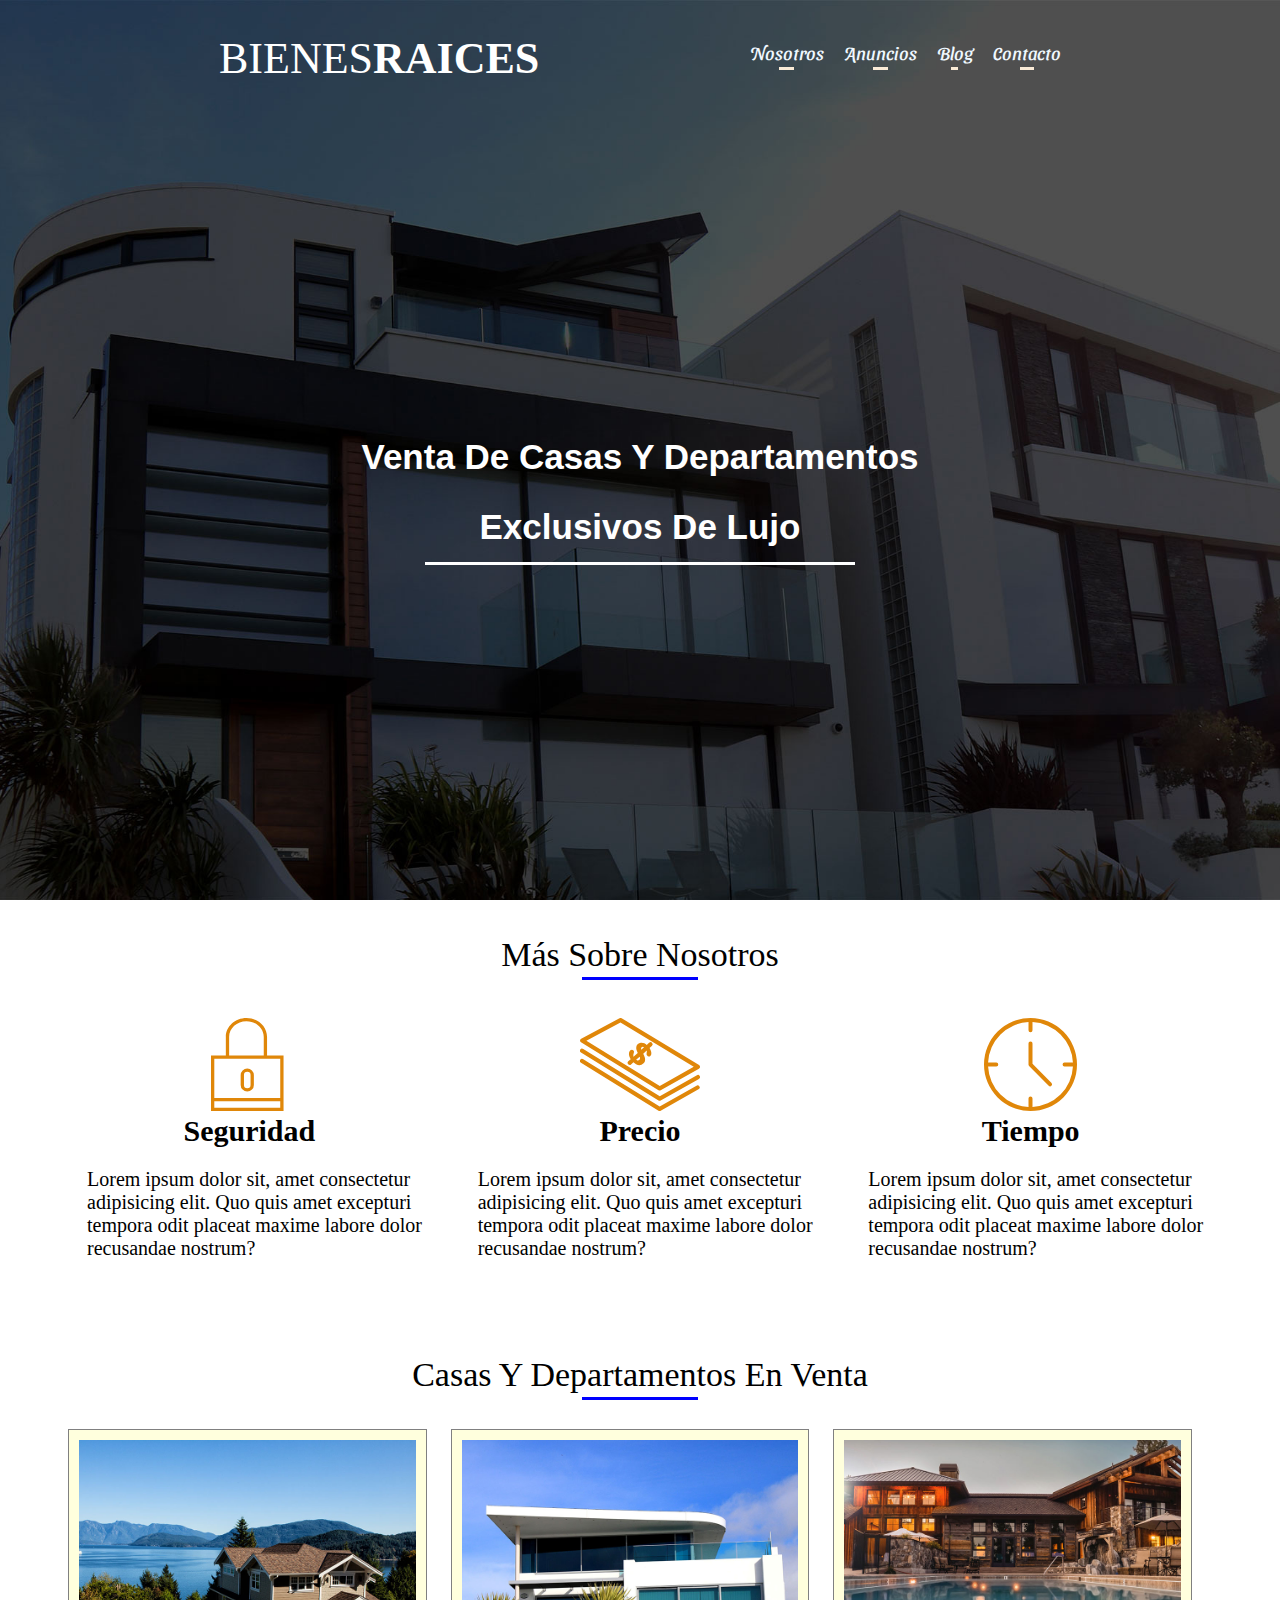
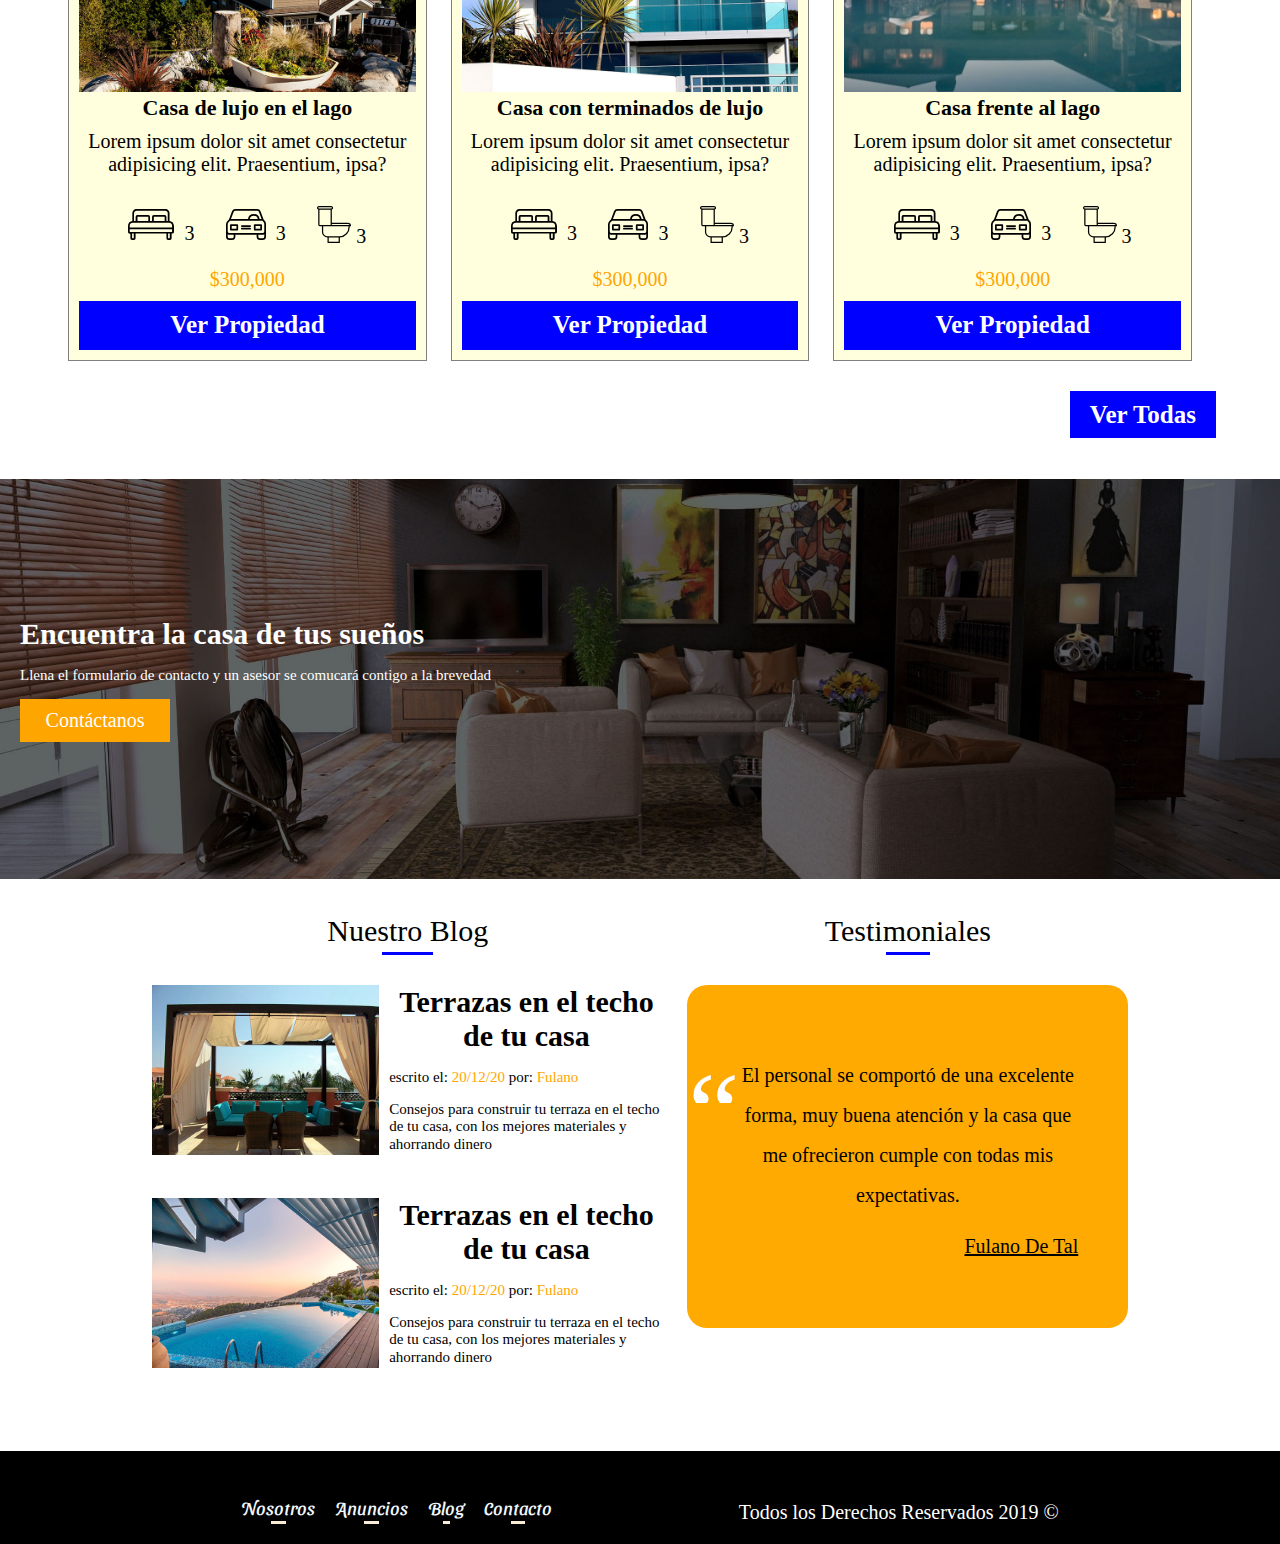
<file: index.html>
<!DOCTYPE html>
<html lang="en">
<head>
    <meta charset="UTF-8">
    <meta name="viewport" content="width=device-width, initial-scale=1.0">
    <link href="https://fonts.googleapis.com/css2?family=Sansita+Swashed:wght@300;400;500&display=swap" rel="stylesheet">
    <link rel="stylesheet" href="css/estilos.css">
    <link rel="stylesheet" href="css/normalize.css">
    
<link  rel="icon"   href="img/house-user-solid.svg" type="image/png" />
    <title>Bienes_Raices</title>
</head>
<body>
    <header class="fondo">
        <div class="contenedor1 site-header">
            <div class="flex-header centrar-texto">
                <figure >
                    <a href="index.html"><img src="img/logo.svg" alt=""></a>
                 </figure>
                 <nav>
                    <a href="nosotros.html">Nosotros</a>
                    <a href="anuncios.html">Anuncios</a>
                    <a href="blog.html">Blog</a>
                    <a href="contacto.html">Contacto</a>
                 </nav>
            </div>
            <div>
                
                <p class="resaltado centrar-texto">venta de casas y departamentos exclusivos de lujo </p>
            </div>
        </div>
        
    </header>

    <!-- ********************************************* SOBRE NOSOTROS ****************************************************** -->
    <section class="contenedor2">
        <h2 class="centrar-texto textos">más sobre nosotros</h2>
        <div class="card centrar-texto">
            <div class="card-info">
                <figure>
                    <img src="img/icono1.svg" alt="">
                </figure>
                <h3>Seguridad</h3>
                <p>Lorem ipsum dolor sit, amet consectetur adipisicing elit. Quo quis amet excepturi tempora odit placeat maxime labore dolor recusandae nostrum?</p>
            </div>
            <div class="card-info">
                <figure>
                    <img src="img/icono2.svg" alt="">
                </figure>
                <h3>Precio</h3>
                <p>Lorem ipsum dolor sit, amet consectetur adipisicing elit. Quo quis amet excepturi tempora odit placeat maxime labore dolor recusandae nostrum?</p>
            </div>
            <div class="card-info">
                <figure>
                    <img src="img/icono3.svg" alt="">
                </figure>
                <h3>Tiempo</h3>
                <p>Lorem ipsum dolor sit, amet consectetur adipisicing elit. Quo quis amet excepturi tempora odit placeat maxime labore dolor recusandae nostrum?</p>
            </div>
        </div>
    </section>


 <!-- ********************************************* ANUNCIOS ****************************************************** -->
    <main class="contenedor2">
        <h2 class="centrar-texto textos">casas y departamentos en venta</h2>
        <div class="card-anuncios">
            <div class="card-info-anuncios">
                <figure>
                    <img src="img/anuncio1.jpg" alt="Casa de lujo en el lago">
                </figure>
                <h4>Casa de lujo en el lago</h4>
                <p>Lorem ipsum dolor sit amet consectetur adipisicing elit. Praesentium, ipsa?</p>
                <ul>
                    <li> <img class="mar-r" src="img/icono_dormitorio.svg" alt="Dormitorio"> 3</li>
                    <li><img class="mar-r" src="img/icono_estacionamiento.svg" alt="Estacionamiento"> 3</li>
                    <li><img  src="img/icono_wc.svg" alt="W.C."> 3</li>
                </ul>
                 <span>$300,000</span>
                <a href="anuncio.html" class="boton-card-propiedades">Ver Propiedad</a>
            </div>
            <div class="card-info-anuncios">
                <figure>
                    <img src="img/anuncio2.jpg" alt="Casa con terminados de lujo">
                </figure>
                <h4>Casa con terminados de lujo</h4>
                <p>Lorem ipsum dolor sit amet consectetur adipisicing elit. Praesentium, ipsa?</p>
                <ul>
                    <li><img class="mar-r" src="img/icono_dormitorio.svg" alt="Dormitorio"> 3</li>
                    <li><img class="mar-r" src="img/icono_estacionamiento.svg" alt="Estacionamiento"> 3</li>
                    <li><img src="img/icono_wc.svg" alt="W.C."> 3</li>
                </ul>
                 <span>$300,000</span>
                <a href="anuncio.html" class="boton-card-propiedades">Ver Propiedad</a>
            </div>
            <div class="card-info-anuncios">
                <figure>
                    <img src="img/anuncio3.jpg" alt="Casa frente al lago">
                </figure>
                <h4>Casa frente al lago</h4>
                <p>Lorem ipsum dolor sit amet consectetur adipisicing elit. Praesentium, ipsa?</p>
                <ul>
                    <li><img class="mar-r" src="img/icono_dormitorio.svg" alt="Dormitorio"> 3</li>
                    <li><img class="mar-r" src="img/icono_estacionamiento.svg" alt="Estacionamiento"> 3</li>
                    <li><img src="img/icono_wc.svg" alt="W.C."> 3</li>
                </ul>
                 <span>$300,000</span>
                <a href="anuncio.html" class="boton-card-propiedades">Ver Propiedad</a>
            </div>
            
        </div>
        <div class="boton-externo">
            <a href="#" class="boton-card-propiedades">Ver Todas</a>
        </div>
    </main>
    
     <!-- ********************************************* BANNER ****************************************************** -->

    <section class="banner ">
        <div class="textos-banner contenedor1">
            <h3>Encuentra la casa de tus sueños</h4>
                <p>Llena el formulario de contacto y un asesor se comucará contigo a la brevedad</p>
                <a href="#" class="boton-banner">Contáctanos</a>
        </div>
        
    </section>

    <!-- **************************************************BLOG Y TESTIMONIALES *************************************** -->
    <section class="contenedor1">
        <div class="blog-testimoniales ">
            <div class="seccion-blog">
                <h3 class="textos centrar-texto">Nuestro Blog</h3>
               <div class="">
                    <article class="card-blog">
                        <figure>
                            <img src="img/blog1.jpg" alt="">
                        </figure>
                        <div class="blog-footer">
                            <h3 class="centrar-texto">Terrazas en el techo de tu casa</h3>
                            <p>escrito el: <span>20/12/20</span> por: <span>Fulano</span></p>
                            <p>Consejos para construir tu terraza en el techo de tu casa, con los mejores materiales y ahorrando dinero</p>
                        </div>
                    </article>
                    <article class="card-blog">
                        <figure>
                            <img src="img/blog2.jpg" alt="">
                        </figure>
                        <div class="blog-footer">
                            <h3 class="centrar-texto">Terrazas en el techo de tu casa</h3>
                            <p>escrito el: <span>20/12/20</span> por: <span>Fulano</span></p>
                            <p>Consejos para construir tu terraza en el techo de tu casa, con los mejores materiales y ahorrando dinero</p>
                        </div>
                    </article>
                   
                </div>
                
            </div>

            <div class="testimoniales">
                <h3 class="textos centrar-texto">Testimoniales</h3>
              <div>
                <blockquote>
                    <p>El personal se comportó de una excelente forma, muy buena atención y la casa que me ofrecieron cumple con todas mis expectativas.
                    </p>
                    <span>Fulano de Tal</span>
                </blockquote>
              </div>
               
            </div>
        </div>
    </section>
   
    <footer class="centrar-texto">
        <div class="contenedor1 site-header">
            <div class="flex-header  site-footer">
                <div>
                    <p>Todos los Derechos Reservados 2019 &copy;</p>
                </div>
                 <nav>
                    <a href="nosotros.html">Nosotros</a>
                    <a href="anuncios.html">Anuncios</a>
                    <a href="blog.html">Blog</a>
                    <a href="contacto.html">Contacto</a>
                 </nav>
            </div>
            <div>

    </footer>




</body>
</html>
</file>
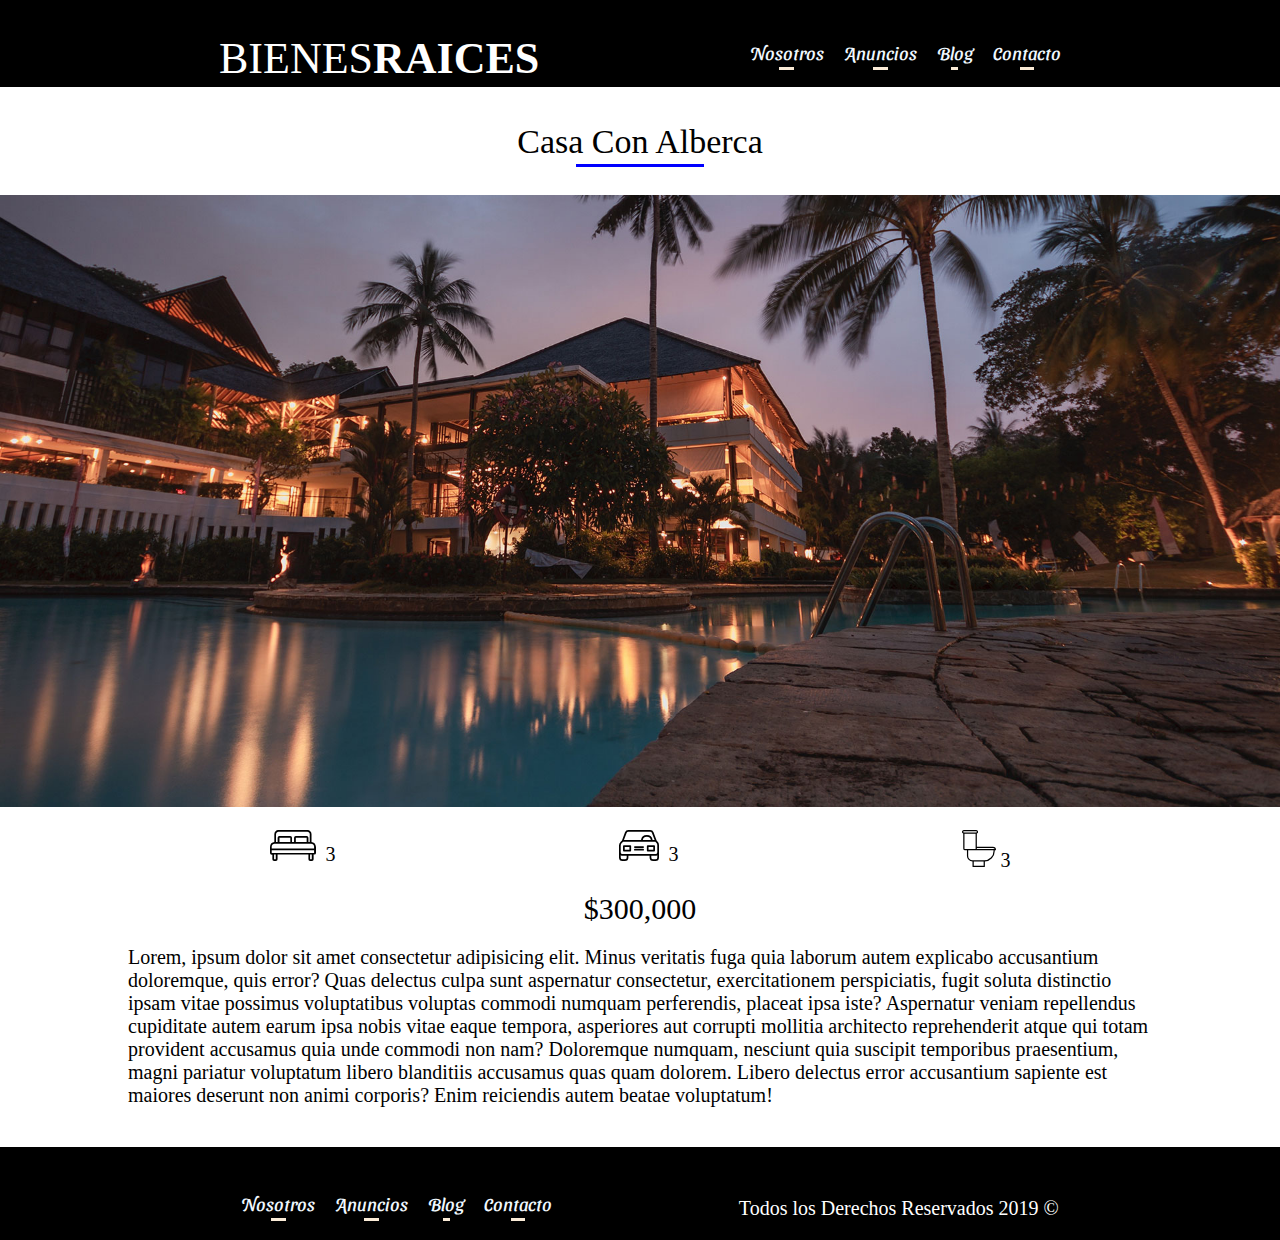
<file: anuncio.html>
<!DOCTYPE html>
<html lang="en">
<head>
    <meta charset="UTF-8">
    <meta name="viewport" content="width=device-width, initial-scale=1.0">
    <link href="https://fonts.googleapis.com/css2?family=Sansita+Swashed:wght@300;400;500&display=swap" rel="stylesheet">
    <link rel="stylesheet" href="css/estilos.css">
    <link rel="stylesheet" href="css/normalize.css">
       
<link  rel="icon"   href="img/house-user-solid.svg" type="image/png" />
<title>Bienes_Raices</title> <title>Document</title>
</head>
<body>
    <header class="centrar-texto">
        <div class="contenedor1 site-header">
            <div class="flex-header ">
                <figure >
                    <a href="index.html"><img src="img/logo.svg" alt=""></a>
                 </figure>
                 <nav>
                    <a href="nosotros.html">Nosotros</a>
                    <a href="anuncios.html">Anuncios</a>
                    <a href="blog.html">Blog</a>
                    <a href="contacto.html">Contacto</a>
                 </nav>
            </div>
            <div>
    </header>

   

    <section class="">
        <h2 class="centrar-texto textos">Casa con alberca</h2>
        <figure class="fondo-anuncio"> <img src="img/destacada.jpg" alt=""> </figure>
        <div class="card-info-anuncio contenedor1">
            <ul>
                <li><img class="mar-r" src="img/icono_dormitorio.svg" alt="Dormitorio"> 3</li>
                <li><img class="mar-r" src="img/icono_estacionamiento.svg" alt="Estacionamiento"> 3</li>
                <li><img src="img/icono_wc.svg" alt="W.C."> 3</li>
            </ul>
             <span>$300,000</span>
            <p>Lorem, ipsum dolor sit amet consectetur adipisicing elit. Minus veritatis fuga quia laborum autem explicabo accusantium doloremque, quis error? Quas delectus culpa sunt aspernatur consectetur, exercitationem perspiciatis, fugit soluta distinctio ipsam vitae possimus voluptatibus voluptas commodi numquam perferendis, placeat ipsa iste? Aspernatur veniam repellendus cupiditate autem earum ipsa nobis vitae eaque tempora, asperiores aut corrupti mollitia architecto reprehenderit atque qui totam provident accusamus quia unde commodi non nam? Doloremque numquam, nesciunt quia suscipit temporibus praesentium, magni pariatur voluptatum libero blanditiis accusamus quas quam dolorem. Libero delectus error accusantium sapiente est maiores deserunt non animi corporis? Enim reiciendis autem beatae voluptatum!</p>
        </div>
    </section>
     


    <footer class="centrar-texto">
        <div class="contenedor1 site-header">
            <div class="flex-header  site-footer">
                <div>
                    <p>Todos los Derechos Reservados 2019 &copy;</p>
                </div>
                 <nav>
                    <a href="nosotros.html">Nosotros</a>
                    <a href="anuncios.html">Anuncios</a>
                    <a href="blog.html">Blog</a>
                    <a href="contacto.html">Contacto</a>
                 </nav>
            </div>
            <div>

    </footer>

</body>
</html>
</file>
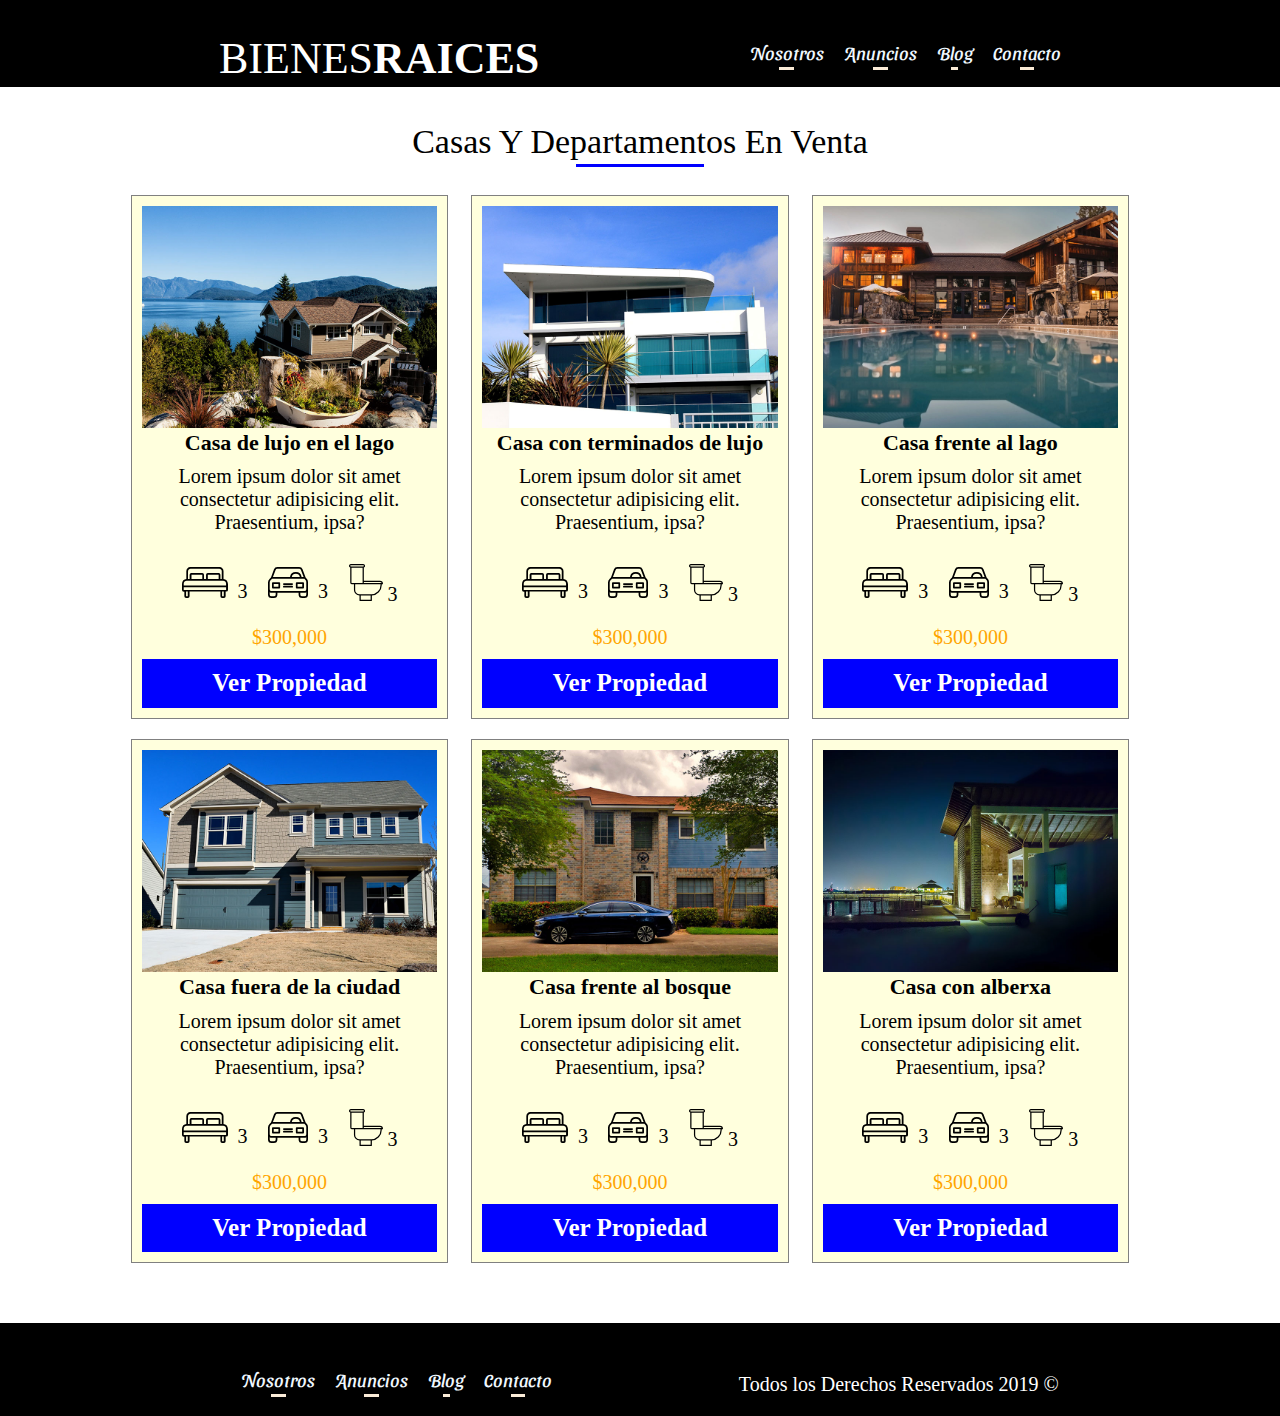
<file: anuncios.html>
<!DOCTYPE html>
<html lang="en">

    <head>
        <meta charset="UTF-8">
        <meta name="viewport" content="width=device-width, initial-scale=1.0">
        <link href="https://fonts.googleapis.com/css2?family=Sansita+Swashed:wght@300;400;500&display=swap"
            rel="stylesheet">
        <link rel="stylesheet" href="css/estilos.css">
        <link rel="stylesheet" href="css/normalize.css">

        <link rel="icon" href="img/house-user-solid.svg" type="image/png" />
        <title>Bienes_Raices</title>
        <title>Document</title>
    </head>

    <body>
        <header class="centrar-texto">
            <div class="contenedor1 site-header">
                <div class="flex-header ">
                    <figure>
                        <a href="index.html"><img src="img/logo.svg" alt=""></a>
                    </figure>
                    <nav>
                        <a href="nosotros.html">Nosotros</a>
                        <a href="anuncios.html">Anuncios</a>
                        <a href="blog.html">Blog</a>
                        <a href="contacto.html">Contacto</a>
                    </nav>
                </div>
                <div>
        </header>

        <main>
            <h2 class="centrar-texto textos">Casas y departamentos en venta</h2>
            <div class="card-anuncios contenedor1">
                <div class="card-info-anuncios">
                    <figure>
                        <img src="img/anuncio1.jpg" alt="Casa de lujo en el lago">
                    </figure>
                    <h4>Casa de lujo en el lago</h4>
                    <p>Lorem ipsum dolor sit amet consectetur adipisicing elit. Praesentium, ipsa?</p>
                    <ul>
                        <li> <img class="mar-r" src="img/icono_dormitorio.svg" alt="Dormitorio"> 3</li>
                        <li><img class="mar-r" src="img/icono_estacionamiento.svg" alt="Estacionamiento"> 3</li>
                        <li><img src="img/icono_wc.svg" alt="W.C."> 3</li>
                    </ul>
                    <span>$300,000</span>
                    <a href="anuncio.html" class="boton-card-propiedades">Ver Propiedad</a>
                </div>
                <div class="card-info-anuncios">
                    <figure>
                        <img src="img/anuncio2.jpg" alt="Casa con terminados de lujo">
                    </figure>
                    <h4>Casa con terminados de lujo</h4>
                    <p>Lorem ipsum dolor sit amet consectetur adipisicing elit. Praesentium, ipsa?</p>
                    <ul>
                        <li><img class="mar-r" src="img/icono_dormitorio.svg" alt="Dormitorio"> 3</li>
                        <li><img class="mar-r" src="img/icono_estacionamiento.svg" alt="Estacionamiento"> 3</li>
                        <li><img src="img/icono_wc.svg" alt="W.C."> 3</li>
                    </ul>
                    <span>$300,000</span>
                    <a href="anuncio.html" class="boton-card-propiedades">Ver Propiedad</a>
                </div>
                <div class="card-info-anuncios">
                    <figure>
                        <img src="img/anuncio3.jpg" alt="Casa frente al lago">
                    </figure>
                    <h4>Casa frente al lago</h4>
                    <p>Lorem ipsum dolor sit amet consectetur adipisicing elit. Praesentium, ipsa?</p>
                    <ul>
                        <li><img class="mar-r" src="img/icono_dormitorio.svg" alt="Dormitorio"> 3</li>
                        <li><img class="mar-r" src="img/icono_estacionamiento.svg" alt="Estacionamiento"> 3</li>
                        <li><img src="img/icono_wc.svg" alt="W.C."> 3</li>
                    </ul>
                    <span>$300,000</span>
                    <a href="anuncio.html" class="boton-card-propiedades">Ver Propiedad</a>
                </div>
                <div class="card-info-anuncios">
                    <figure>
                        <img src="img/anuncio4.jpg" alt="Casa fuera de la ciudad">
                    </figure>
                    <h4>Casa fuera de la ciudad</h4>
                    <p>Lorem ipsum dolor sit amet consectetur adipisicing elit. Praesentium, ipsa?</p>
                    <ul>
                        <li><img class="mar-r" src="img/icono_dormitorio.svg" alt="Dormitorio"> 3</li>
                        <li><img class="mar-r" src="img/icono_estacionamiento.svg" alt="Estacionamiento"> 3</li>
                        <li><img src="img/icono_wc.svg" alt="W.C."> 3</li>
                    </ul>
                    <span>$300,000</span>
                    <a href="anuncio.html" class="boton-card-propiedades">Ver Propiedad</a>
                </div>
                <div class="card-info-anuncios">
                    <figure>
                        <img src="img/anuncio5.jpg" alt="Casa frente al bosque">
                    </figure>
                    <h4>Casa frente al bosque</h4>
                    <p>Lorem ipsum dolor sit amet consectetur adipisicing elit. Praesentium, ipsa?</p>
                    <ul>
                        <li><img class="mar-r" src="img/icono_dormitorio.svg" alt="Dormitorio"> 3</li>
                        <li><img class="mar-r" src="img/icono_estacionamiento.svg" alt="Estacionamiento"> 3</li>
                        <li><img src="img/icono_wc.svg" alt="W.C."> 3</li>
                    </ul>
                    <span>$300,000</span>
                    <a href="anuncio.html" class="boton-card-propiedades">Ver Propiedad</a>
                </div>
                <div class="card-info-anuncios">
                    <figure>
                        <img src="img/anuncio6.jpg" alt="Casa con alberca">
                    </figure>
                    <h4>Casa con alberxa</h4>
                    <p>Lorem ipsum dolor sit amet consectetur adipisicing elit. Praesentium, ipsa?</p>
                    <ul>
                        <li><img class="mar-r" src="img/icono_dormitorio.svg" alt="Dormitorio"> 3</li>
                        <li><img class="mar-r" src="img/icono_estacionamiento.svg" alt="Estacionamiento"> 3</li>
                        <li><img src="img/icono_wc.svg" alt="W.C."> 3</li>
                    </ul>
                    <span>$300,000</span>
                    <a href="anuncio.html" class="boton-card-propiedades">Ver Propiedad</a>
                </div>

            </div>
        </main>


        <footer class="centrar-texto">
            <div class="contenedor1 site-header">
                <div class="flex-header  site-footer">
                    <div>
                        <p>Todos los Derechos Reservados 2019 &copy;</p>
                    </div>
                    <nav>
                        <a href="nosotros.html">Nosotros</a>
                        <a href="anuncios.html">Anuncios</a>
                        <a href="blog.html">Blog</a>
                        <a href="contacto.html">Contacto</a>
                    </nav>
                </div>
                <div>

        </footer>

    </body>

</html>
</file>
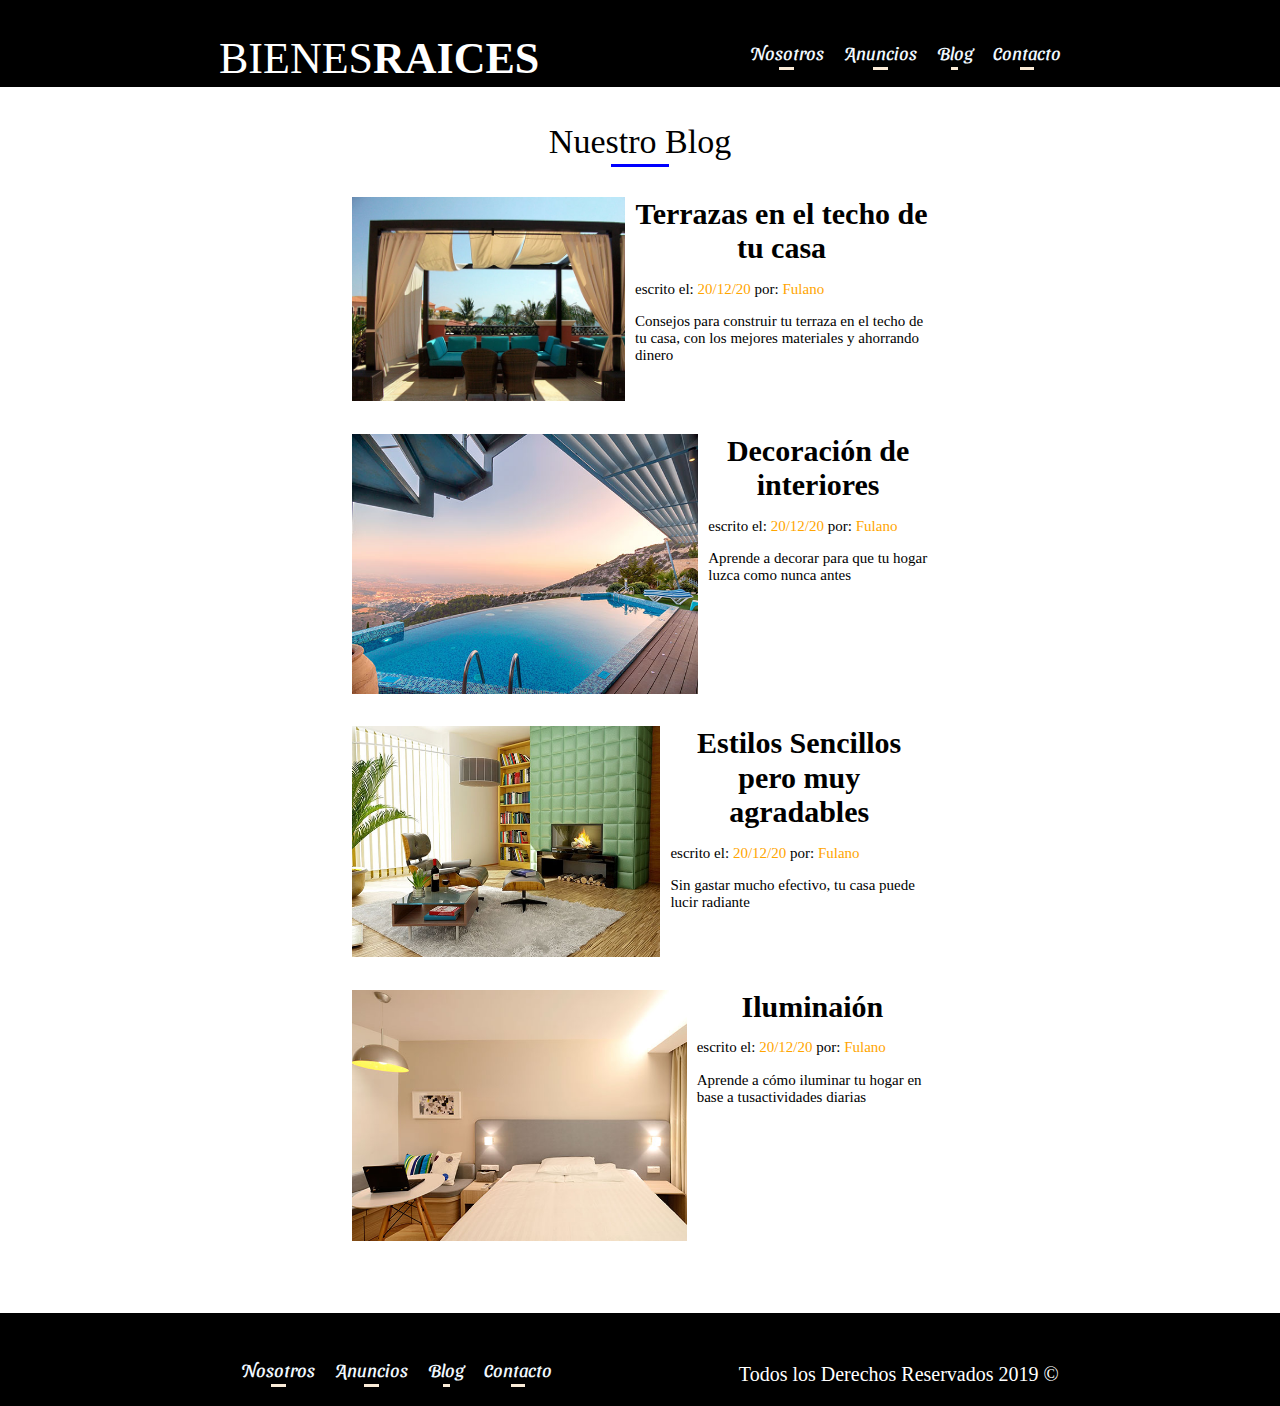
<file: blog.html>
<!DOCTYPE html>
<html lang="en">
<head>
    <meta charset="UTF-8">
    <meta name="viewport" content="width=device-width, initial-scale=1.0">
    <link href="https://fonts.googleapis.com/css2?family=Sansita+Swashed:wght@300;400;500&display=swap" rel="stylesheet">
    <link rel="stylesheet" href="css/estilos.css">
    <link rel="stylesheet" href="css/normalize.css">
       
<link  rel="icon"   href="img/house-user-solid.svg" type="image/png" />
<title>Bienes_Raices</title> <title>Document</title>
</head>
<body>
    <header class="centrar-texto">
        <div class="contenedor1 site-header">
            <div class="flex-header ">
                <figure >
                    <a href="index.html"><img src="img/logo.svg" alt=""></a>
                 </figure>
                 <nav>
                    <a href="nosotros.html">Nosotros</a>
                    <a href="anuncios.html">Anuncios</a>
                    <a href="blog.html">Blog</a>
                    <a href="contacto.html">Contacto</a>
                 </nav>
            </div>
            <div>
    </header>

   
    <section class="contenedor2">
        <div class="blog">
            <div class="seccion-blog">
                <h2 class="textos centrar-texto">Nuestro Blog</h2>
               <div class="">
                    <article class="card-blog">
                        <figure>
                            <img src="img/blog1.jpg" alt="">
                        </figure>
                        <div class="blog-footer">
                            <h3 class="centrar-texto">Terrazas en el techo de tu casa</h3>
                            <p>escrito el: <span>20/12/20</span> por: <span>Fulano</span></p>
                            <p>Consejos para construir tu terraza en el techo de tu casa, con los mejores materiales y ahorrando dinero</p>
                        </div>
                    </article>
                    <article class="card-blog">
                        <figure>
                            <img src="img/blog2.jpg" alt="">
                        </figure>
                        <div class="blog-footer">
                            <h3 class="centrar-texto">Decoración de interiores</h3>
                            <p>escrito el: <span>20/12/20</span> por: <span>Fulano</span></p>
                            <p>Aprende a decorar para que tu hogar luzca como nunca antes</p>
                        </div>
                    </article>
                    <article class="card-blog">
                        <figure>
                            <img src="img/blog3.jpg" alt="">
                        </figure>
                        <div class="blog-footer">
                            <h3 class="centrar-texto">Estilos Sencillos pero muy agradables</h3>
                            <p>escrito el: <span>20/12/20</span> por: <span>Fulano</span></p>
                            <p>Sin gastar mucho efectivo, tu casa puede lucir radiante</p>
                        </div>
                    </article>
                    <article class="card-blog">
                        <figure>
                            <img src="img/blog4.jpg" alt="">
                        </figure>
                        <div class="blog-footer">
                            <h3 class="centrar-texto">Iluminaión</h3>
                            <p>escrito el: <span>20/12/20</span> por: <span>Fulano</span></p>
                            <p>Aprende a cómo iluminar tu hogar en base a tusactividades diarias</p>
                        </div>
                    </article>
                   
                </div>
                
            </div>
        </section>


    <footer class="centrar-texto">
        <div class="contenedor1 site-header">
            <div class="flex-header  site-footer">
                <div>
                    <p>Todos los Derechos Reservados 2019 &copy;</p>
                </div>
                 <nav>
                    <a href="nosotros.html">Nosotros</a>
                    <a href="anuncios.html">Anuncios</a>
                    <a href="blog.html">Blog</a>
                    <a href="contacto.html">Contacto</a>
                 </nav>
            </div>
            <div>

    </footer>

</body>
</html>
</file>
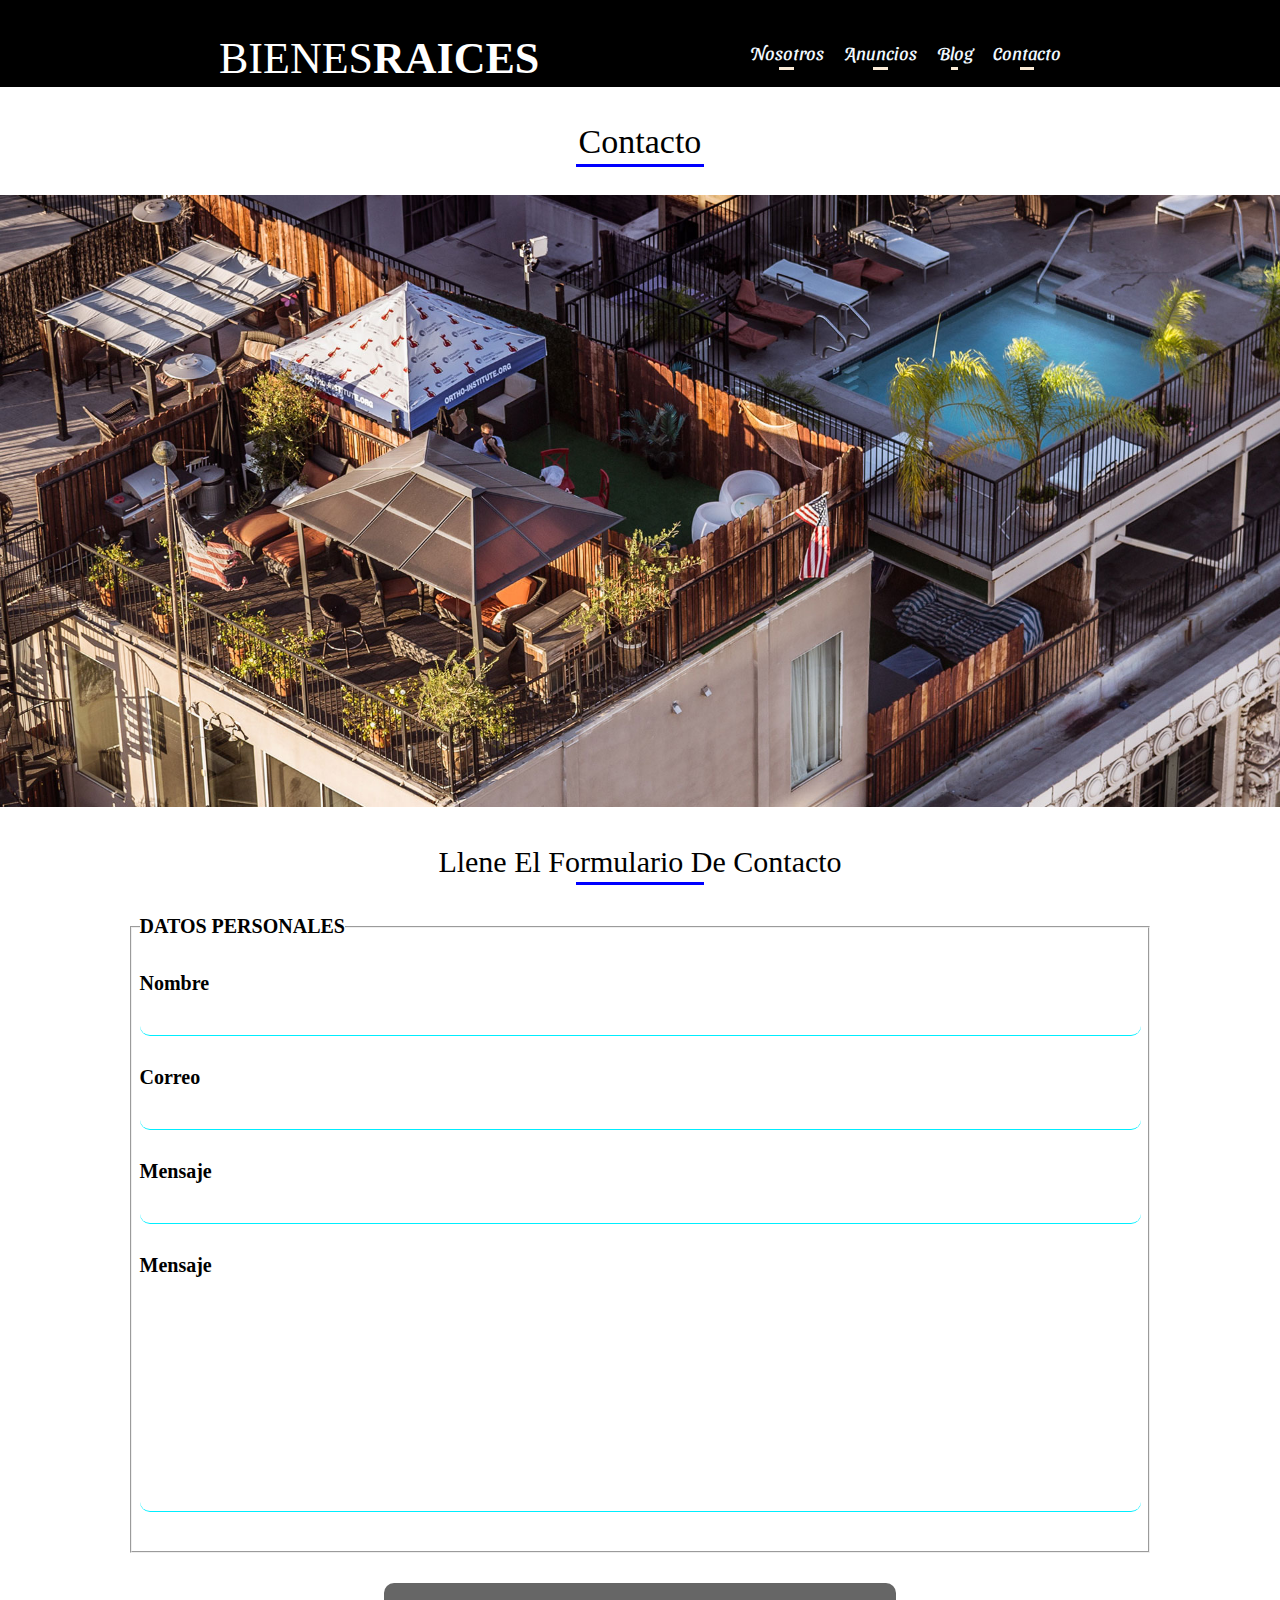
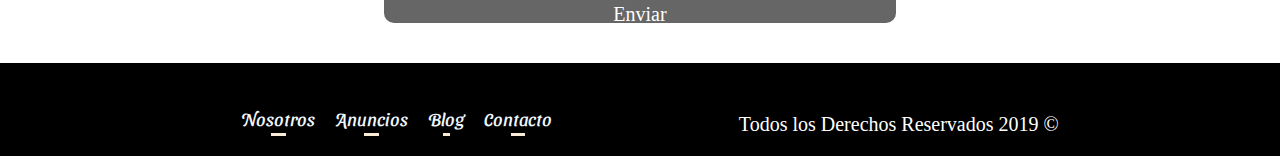
<file: contacto.html>
<!DOCTYPE html>
<html lang="en">
<head>
    <meta charset="UTF-8">
    <meta name="viewport" content="width=device-width, initial-scale=1.0">
    <link href="https://fonts.googleapis.com/css2?family=Sansita+Swashed:wght@300;400;500&display=swap" rel="stylesheet">
    <link rel="stylesheet" href="css/estilos.css">
    <link rel="stylesheet" href="css/normalize.css">
       
<link  rel="icon"   href="img/house-user-solid.svg" type="image/png" />
<title>Bienes_Raices</title> 
</head>
<body>
    <header class="centrar-texto">
        <div class="contenedor1 site-header">
            <div class="flex-header ">
                <figure >
                    <a href="index.html"><img src="img/logo.svg" alt=""></a>
                 </figure>
                 <nav>
                    <a href="nosotros.html">Nosotros</a>
                    <a href="anuncios.html">Anuncios</a>
                    <a href="blog.html">Blog</a>
                    <a href="contacto.html">Contacto</a>
                 </nav>
            </div>
            <div>
    </header>

   
  
    <section class="">
        <h2 class="centrar-texto textos">Contacto</h2>
        <figure class="fondo-contacto"> <img src="img/destacada3.jpg" alt=""> </figure>
        <h3 class="centrar-texto textos">Llene el formulario de contacto</h3>
        <div class="contenedor1">
            <form action="">
                <div>
                    <fieldset>
                        <legend>Datos personales</legend>
                        <div>
                            <label for="nombre">Nombre</label>
                            <input type="text" name="nombre" placehoder="Nombre" class="fuente" class="fuente" >
                        </div>
                        <div>
                            <label for="correo">Correo</label>
                            <input type="mail" name="correo" placehoder="Corre electrónico" class="fuente" >
                        </div>
                        <div>
                            <label for="telefono">Mensaje</label>
                            <input type="tel" name="telefono" placehoder="Teléfono"  class="fuente" > 
                        </div>
                        <div>
                            <label for="mensaje">Mensaje</label>
                            <textarea name="mensaje" id="" cols="30" rows="10" class="fuente"></textarea>
                        </div>
                    </fieldset>
                        <input type="submit" value="Enviar" class="boton-form">
                </div>
              
            </form>
        </div>
        
    </section>
    
    
    
    
    <footer class="centrar-texto">
        <div class="contenedor1 site-header">
            <div class="flex-header  site-footer">
                <div>
                    <p>Todos los Derechos Reservados 2019 &copy;</p>
                </div>
                 <nav>
                    <a href="nosotros.html">Nosotros</a>
                    <a href="anuncios.html">Anuncios</a>
                    <a href="blog.html">Blog</a>
                    <a href="contacto.html">Contacto</a>
                 </nav>
            </div>
            <div>

    </footer>

</body>
</html>
</file>
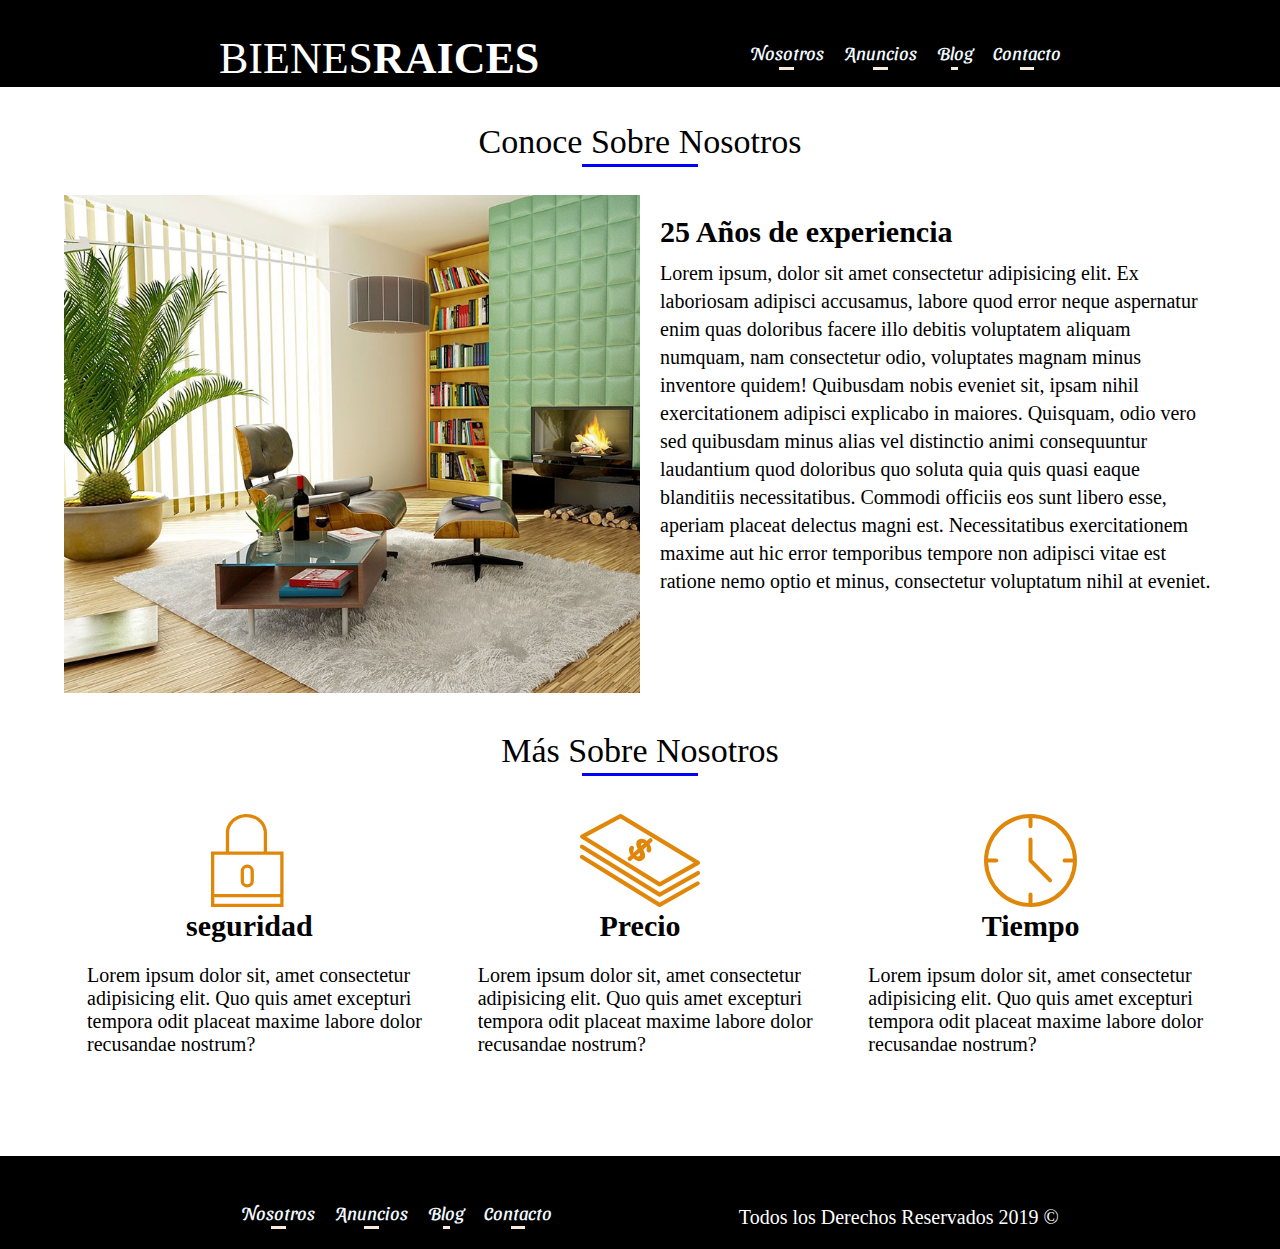
<file: nosotros.html>
<!DOCTYPE html>
<html lang="en">
<head>
    <meta charset="UTF-8">
    <meta name="viewport" content="width=device-width, initial-scale=1.0">
    <link href="https://fonts.googleapis.com/css2?family=Sansita+Swashed:wght@300;400;500&display=swap" rel="stylesheet">
    <link rel="stylesheet" href="css/estilos.css">
    <link rel="stylesheet" href="css/normalize.css">
       
<link  rel="icon"   href="img/house-user-solid.svg" type="image/png" />
<title>Bienes_Raices</title> <title>Document</title>
</head>
<body>
    <header class="centrar-texto">
        <div class="contenedor1 site-header">
            <div class="flex-header ">
                <figure >
                    <a href="index.html"><img src="img/logo.svg" alt=""></a>
                 </figure>
                 <nav>
                    <a href="nosotros.html">Nosotros</a>
                    <a href="anuncios.html">Anuncios</a>
                    <a href="blog.html">Blog</a>
                    <a href="contacto.html">Contacto</a>
                 </nav>
            </div>
            <div>
    </header>

    <main class="contenedor2">
        <h2 class="textos centrar-texto">Conoce sobre nosotros</h2>
        <div class="nosotros">
            <figure>
                <img src="img/nosotros.jpg" alt="">
            </figure>
            <article>
                <span>25 Años de experiencia</span>
                <p>Lorem ipsum, dolor sit amet consectetur adipisicing elit. Ex laboriosam adipisci accusamus, labore quod error neque aspernatur enim quas doloribus facere illo debitis voluptatem aliquam numquam, nam consectetur odio, voluptates magnam minus inventore quidem! Quibusdam nobis eveniet sit, ipsam nihil exercitationem adipisci explicabo in maiores. Quisquam, odio vero sed quibusdam minus alias vel distinctio animi consequuntur laudantium quod doloribus quo soluta quia quis quasi eaque blanditiis necessitatibus. Commodi officiis eos sunt libero esse, aperiam placeat delectus magni est. Necessitatibus exercitationem maxime aut hic error temporibus tempore non adipisci vitae est ratione nemo optio et minus, consectetur voluptatum nihil at eveniet.</p>

            </article>
        </div>

    </main>


     <!-- ********************************************* SOBRE NOSOTROS ****************************************************** -->
     <section class="contenedor2">
        <h2 class="centrar-texto textos">más sobre nosotros</h2>
        <div class="card centrar-texto">
            <div class="card-info">
                <figure>
                    <img src="img/icono1.svg" alt="">
                </figure>
                <h3>seguridad</h3>
                <p>Lorem ipsum dolor sit, amet consectetur adipisicing elit. Quo quis amet excepturi tempora odit placeat maxime labore dolor recusandae nostrum?</p>
            </div>
            <div class="card-info">
                <figure>
                    <img src="img/icono2.svg" alt="">
                </figure>
                <h3>Precio</h3>
                <p>Lorem ipsum dolor sit, amet consectetur adipisicing elit. Quo quis amet excepturi tempora odit placeat maxime labore dolor recusandae nostrum?</p>
            </div>
            <div class="card-info">
                <figure>
                    <img src="img/icono3.svg" alt="">
                </figure>
                <h3>Tiempo</h3>
                <p>Lorem ipsum dolor sit, amet consectetur adipisicing elit. Quo quis amet excepturi tempora odit placeat maxime labore dolor recusandae nostrum?</p>
            </div>
        </div>
    </section>
    <footer class="centrar-texto">
        <div class="contenedor1 site-header">
            <div class="flex-header  site-footer">
                <div>
                    <p>Todos los Derechos Reservados 2019 &copy;</p>
                </div>
                 <nav>
                    <a href="nosotros.html">Nosotros</a>
                    <a href="anuncios.html">Anuncios</a>
                    <a href="blog.html">Blog</a>
                    <a href="contacto.html">Contacto</a>
                 </nav>
            </div>
            <div>

    </footer>

</body>
</html>
</file>
<file: css/estilos.css>
html {
    box-sizing: border-box;
    font-size: 62.5%;
    /** Reset para REMS - 62.5% = 10px de 16px **/
}

body{
    font-size= 16px;
}

*,
*:before,
*:after {
    box-sizing: inherit;
}

img {
    max-width: 100%;
}

h1 {
    font-size: 3.8rem;
}

h2 {
    font-size: 3.4rem;
}

h3 {
    font-size: 3rem;
    margin: 0;
}

h4 {
    font-size: 2.2rem;
    margin: 0;
}

figure {
    margin: 0;
}

li {
    list-style: none;
}

a {
    text-decoration: none;
}




/* +++++++++++ UTILIDADES +++++++++++++++++ */
.contenedor1 {
    max-width: 1100px;
    width: 80%;
    margin: 0 auto;
}

.contenedor2 {
    max-width: 1300px;
    width: 90%;
    margin: 0 auto;
}

.linea {
    display: inline-block;
}

.flex {
    display: flex;
}

.centrar-texto {
    text-align: center;
}

.textos {
    font-weight: 300;
    text-transform: capitalize;
    margin-top: 3.5rem;
}

.textos::after {
    content: "";
    margin: .3rem auto;
    display: block;
    width: 10%;
    height: .3rem;
    background-color: blue;
}

/* +++++++++++++++++++ HEADER  +++++++++++++++++++++++ */
header {
    background: black;
}

.fondo {
    max-width: 100%;
    height: 100vh;
    min-height: 50rem;
    background-image: url("../img/header.jpg");
    background-size: cover;
    background-repeat: no-repeat;
    background-position: center center;
}

.site-header {
    display: flex;
    flex-direction: column;
    height: 100%;
    justify-content: space-between;
}

.flex-header {
    flex-wrap: wrap;
    margin-top: 3rem;
}

nav>a {
    text-align: center;
    display: block;
    font-size: 1.8rem;
    color: aliceblue;
    font-family: 'Sansita Swashed', cursive;
    margin-bottom: 1rem;
}

nav>a:last-of-type {
    margin-bottom: 0;
}

nav>a::after {
    content: "";
    margin: .3rem auto;
    display: block;
    width: 20%;
    height: .3rem;
    background-color: antiquewhite;
}

nav>a:hover {
    color: burlywood;
    text-shadow: 3px 3px black;
}

.resaltado {
    font-family: 'Franklin Gothic Medium', 'Arial Narrow', Arial, sans-serif;
    font-weight: 700;
    font-size: 3rem;
    color: #fff;
}

@media (min-width: 768px) {

    .flex-header {

        display: flex;
        justify-content: space-around;
        align-items: center;
    }

    nav {
        display: flex;
    }

    nav>a {
        margin-bottom: 0;
        margin-left: 2rem;
    }

    .site-header>div:last-of-type {
        margin: auto;
        width: 60%;
    }

    .resaltado {
        line-height: 7rem;
        font-size: 3.5rem;
        text-transform: capitalize;
    }

    .resaltado::after {
        content: "";
        display: block;
        width: 70%;
        height: 3px;
        margin: auto;
        background-color: #fff;
    }
}

/* ++++++++++++++++++++  SOBRE NOSOTROS +++++++++++++++++++++ */

.card-info {
    margin-bottom: 3rem;
    padding: 1rem;
}

.card-info>p {
    font-size: 2rem;
    padding-left: 1.3rem;
}

.card-info:hover {
    border-bottom: 1px solid #aaf;
    border-right: 1px solid #aaf;
    box-shadow: 1px 1px 8px #aaf;
    border-radius: 20px;
}

@media (min-width: 768px) {
    .card {
        display: flex;
        justify-content: space-evenly;

    }

    .card-info {
        margin-right: 2rem;
        flex: 1;
    }

    .card>div:last-of-type {
        margin-right: 0;
    }

    .card-info>p {
        font-size: 2rem;
        text-align: left;

    }
}

/* ++++++++++++++++++++  ANUNCIOS DE CASA +++++++++++++++++++++ */

.card-info-anuncios {
    display: flex;
    flex-direction: column;
    border: .5px solid grey;
    margin-bottom: 2rem;
    padding: 1rem;
    text-align: center;
    background: #ffd;

}

.card-info-anuncios>figure>img:hover {
    transform: scale(1.2, 1.2);
    border-radius: 20px;
    transition: transform 2s ease-in-out;
}

.card-info-anuncios>p,
span {
    font-size: 2rem;
    text-align: center;
    margin: 1rem 0 2rem 0;
}

.card-info-anuncios>span {
    color: orange;
    display: inline-block;
    margin-bottom: 1rem;

}

.card-info-anuncios>ul>li {
    font-size: 2rem;
    display: inline;
    padding: 1rem;
}

.card-info-anuncios>ul {
    width: 80%;
    padding: 0;
    margin: auto;
    display: flex;
    justify-content: space-around;
    align-items: center;
}

.mar-r {
    margin-right: .5rem;
}

.boton-card-propiedades {

    width: 100%;
    padding: 1rem 2rem;
    background: blue;
    color: #fff;
    font-size: 2.5rem;
    font-weight: 600;
}

.boton-card-propiedades:hover {
    /* background: linear-gradient(to top, blue,  #99f); */

    height: 100%;
    background-color: #99f;
    color: black;
    transition: all 1s ease;

}


@media (min-width: 768px) {
    .card-anuncios {
        display: flex;
        justify-content: space-evenly;
        flex-wrap: wrap;

    }

    .card-info-anuncios>figure>img:hover {
        transform: scale(2.0, 2.0);
        border-radius: 20px;
        transition: transform 2s ease-in-out;

    }

    .card-info-anuncios {
        display: flex;
        flex-direction: column;
        border: .5px solid grey;
        margin-right: 2rem;
        flex: 0 0 calc(32% - 1rem);
    }

    .card-info-anuncios>div:last-of-type {
        margin: 0;
    }

    .boton-externo {
        margin-top: 2rem;

        text-align: end;
    }

}

/* ++++++++++++++++++++  ANUNCIOS DE CASA +++++++++++++++++++++ */

.banner {
    margin-top: 5rem;
    background-image: url("../img/encuentra.jpg");
    background-position: center center;
    background-size: cover;
    height: 40rem;
    display: flex;
    flex-direction: column;
    justify-content: center;
}

.textos-banner {

    color: #fff;
    margin-left: 2rem;
}

.textos-banner>p {
    font-size: 1.5rem;
}

.boton-banner {
    display: block;
    text-align: center;
    padding: 1rem 2rem;
    background-color: orange;
    color: #fff;
    font-size: 2rem;
    width: 90%;

}

.boton-banner:hover {
    background: linear-gradient(to right, #a5f, orange);
    transform: scale(1.1, 1.1);
}

@media (min-width: 768px) {
    .boton-banner {
        text-align: center;
        padding: 1rem 1rem;
        max-width: 20%;
        width: 15rem;

    }
}

/* ************************************ BLOG Y TESTIMONIALES   *********************************************** */



.card-blog {
    margin-top: 3rem;
    margin-bottom: 3rem;
}

.card-blog>figure {
    width: 100%;
}

.card-blog>div>p {
    font-size: 2rem;
}

.card-blog>div>p>span {
    font-size: 2rem;
    color: orange;
}

.testimoniales {
    flex-basis: calc(50% - 2rem);
    text-align: center;

}

.testimoniales>div {
    margin-top: 3rem;
}

blockquote {
    margin: 0 auto;
    background-color: #fa0;
    border-radius: 2rem;
    padding: 4rem;
    font-size: 2rem;
    position: relative;

}

blockquote>p {
    font-size: 2rem;
    line-height: 4rem;

}

.testimoniales>div>blockquote>p::before {
    content: url("../img/comilla.svg");
    width: 5rem;
    position: absolute;
    left: .5px;
}

.testimoniales>div>blockquote>span {
    display: block;

    text-align: end;
    font-size: 2rem;
    text-transform: capitalize;
    text-decoration: underline;
}







@media (min-width: 768px) {
    .blog-testimoniales {
        display: flex;
        justify-content: space-evenly;
    }

    .seccion-blog {

        flex-basis: 50%;
    }

    .card-blog {
        display: flex;

    }

    .card-blog>div>p {
        font-size: 1.5rem;
    }

    .card-blog>div>p>span {
        font-size: 1.5rem;
        color: orange;
    }

    .blog-footer {
        margin-left: 1rem;
    }

    .testimoniales {
        flex-basis: calc(45% - 2rem);


    }

    blockquote {
        padding: 5rem;


    }
}

/* ++++++++++++++++++++++++++++++++++++++ footer ++++++++++++++++++++++++++++++++++++++++++++++++++++++ */

footer {
    margin-top: 4rem;
    background: black;
}

.site-footer {
    color: white;
    display: flex;
    flex-direction: column-reverse;
}

.site-footer>div {
    font-size: 2rem;

}

@media (min-width: 768px) {
    .site-footer {
        flex-direction: row;
    }

    .site-footer>div {
        order: 1;
    }
}

/* +++++++++++++++++++++++++++++++++++++++++++Nosotros+++++++++++++++++++++++++++ */
.nosotros>article>span {
    display: block;
    font-weight: 700;
    font-size: 3rem;
    text-align: center;
    margin-top: 2rem;
    margin-bottom: 1rem;

}

.nosotros>article>p {
    margin: 0;
    font-size: 2rem;
    line-height: 2.8rem;
}

@media (min-width: 768px) {
    .nosotros {
        display: flex;
    }

    .nosotros>figure {
        width: 50%;
    }

    .nosotros>article>span {

        text-align: left;

    }

    .nosotros>article {
        margin-left: 2rem;
        flex-basis: calc(50% - 2rem);
    }
}

/* ************************** ANUNCIO +++++++++++++++++ */
.site-anuncio {
    background: cyan;
}

.fondo-anuncio {

    max-width: 100%;

}

.card-info-anuncio>ul {
    display: flex;
    padding: 0;
    justify-content: space-around;
    font-size: 2rem;

}

.card-info-anuncio>span {
    display: block;

    font-size: 3rem;

}

.card-info-anuncio>p {
    font-size: 2rem;
}

/* ***************************************** BLOG ************************** */
.blog {
    display: flex;
    justify-content: center;
}

/*  ***************************** CONTACTO *********************************** */
.fondo-contacto {
    max-width: 100%;
}

fieldset {
    margin-top: 3rem;

}

legend {

    font-size: 2rem;
    font-weight: 700;
    text-transform: uppercase;
    margin-bottom: 3rem;
}

fieldset>div {
    margin-bottom: 3rem;
    width: 100%;


}

label {
    display: block;
    font-size: 2rem;
    font-weight: 700;
}

input {
    height: 3rem;
    padding: 2rem;

}

input,
textarea {
    width: 100%;

    border-radius: 10px;
    outline: none;
    border: none;
    border-bottom: 1px solid#0ef;
    resize: none;
}

input:hover,
textarea:hover {
    background: linear-gradient(to bottom, cyan, white);
}

.fuente {
    font-size: 2rem;
}

.boton-form {

    display: block;
    margin: 3rem auto 0 auto;
    width: 50%;
    border: none;
    background: #666;
    color: #fff;
    font-size: 2rem;

}
</file>
